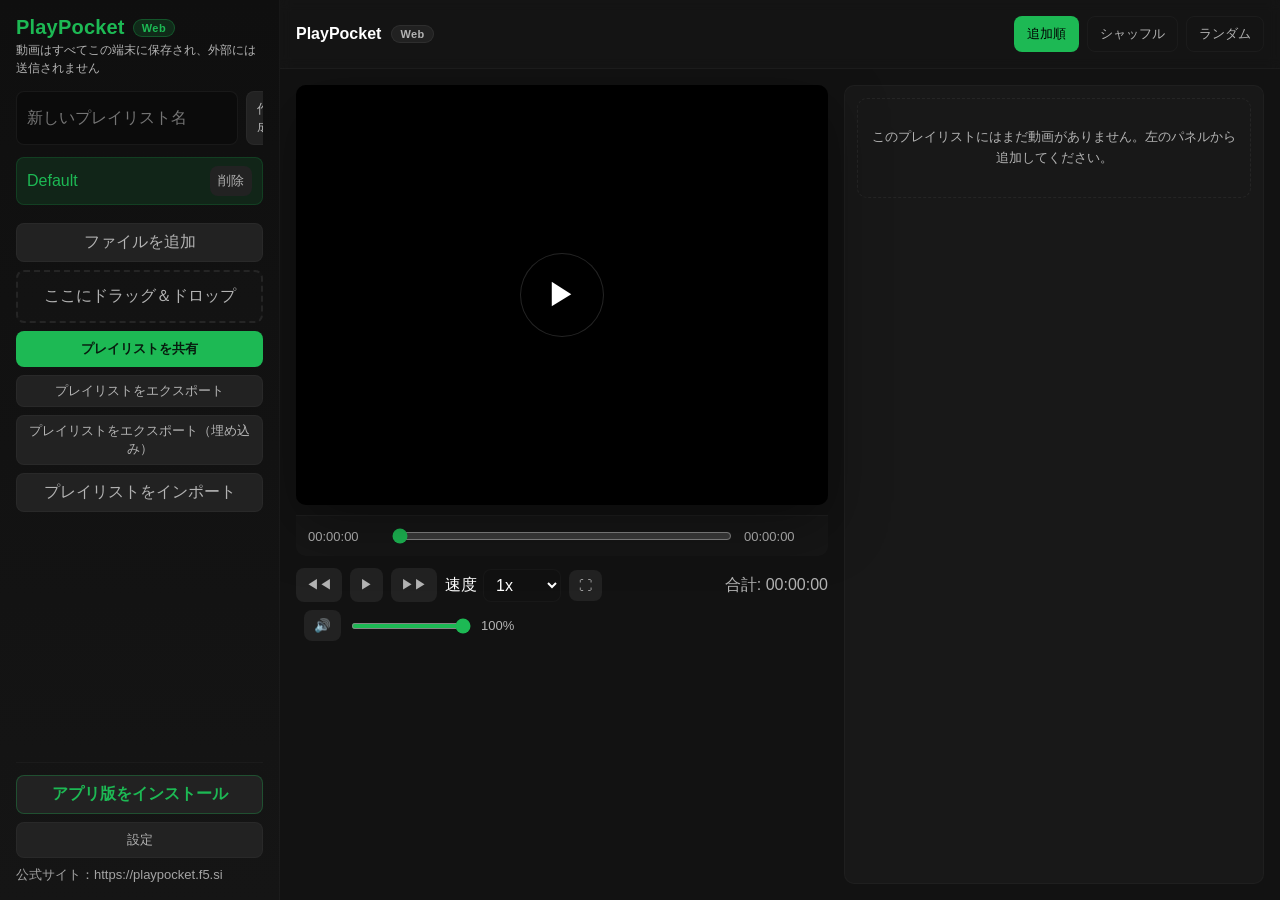
<file: index.html>
<!doctype html>
<html lang="ja">
<head>
  <meta charset="utf-8" />
  <meta name="viewport" content="width=device-width,initial-scale=1,viewport-fit=cover" />
  <meta name="theme-color" content="#121212" />
  <meta name="color-scheme" content="dark" />
  <meta name="description" content="PlayPocketはブラウザだけで動作するオフライン動画プレイリストプレイヤーです。動画は端末内のブラウザストレージに保存され、外部サーバーへは一切送信されません。" />
  <meta name="apple-mobile-web-app-capable" content="yes" />
  <meta name="apple-mobile-web-app-status-bar-style" content="black-translucent" />
  <meta name="apple-mobile-web-app-title" content="PlayPocket" />
  <meta http-equiv="Content-Security-Policy" content="
    default-src 'self';
    img-src 'self' blob: data:;
    media-src 'self' blob: data:;
    style-src 'self' 'unsafe-inline';
    script-src 'self';
    connect-src 'self';
    manifest-src 'self';
    worker-src 'self';
    object-src 'none';
    base-uri 'none';
    form-action 'none';
    frame-src 'none'
  ">
  <title>PlayPocket ・ オフライン動画プレイヤー</title>
  <link rel="manifest" href="manifest.json" />
  <link rel="icon" href="icons/favicon.ico" sizes="48x48" />
  <link rel="icon" href="icons/favicon-32.png" type="image/png" sizes="32x32" />
  <link rel="icon" href="icons/favicon-16.png" type="image/png" sizes="16x16" />
  <link rel="apple-touch-icon" href="icons/apple-touch-icon.png" />
  <link rel="stylesheet" href="css/styles.css" />
</head>
<body>
  <div id="app">
    <aside class="sidebar" role="complementary" aria-label="サイドバー">
      <div class="sidebar-content">
        <div class="brand-row">
          <div class="brand">PlayPocket</div>
          <span class="badge">Web</span>
        </div>
        <p class="brand-sub">動画はすべてこの端末に保存され、外部には送信されません</p>

        <div class="playlist-controls">
          <input id="newPlaylistName" placeholder="新しいプレイリスト名" aria-label="新しいプレイリスト名" maxlength="80" />
          <button id="createPlaylistBtn" class="btn" type="button">作成</button>
        </div>

        <ul id="playlists" class="playlists" aria-label="プレイリスト一覧"></ul>

        <div class="file-controls" aria-label="ファイル操作">
          <input id="fileInput" type="file" accept="video/*" multiple />
          <label for="fileInput" class="btn file-label">ファイルを追加</label>
          <div id="dropZone" class="drop-zone" aria-hidden="false">ここにドラッグ＆ドロップ</div>

          <div class="export-row">
            <button id="sharePlaylistBtn" class="btn share-button" type="button">プレイリストを共有</button>
            <button id="exportMetaBtn" class="btn small" type="button">プレイリストをエクスポート</button>
            <button id="exportWithBlobsBtn" class="btn small" type="button">プレイリストをエクスポート（埋め込み）</button>
          </div>

          <input id="importFile" type="file" accept=".json" aria-label="プレイリストをインポート" />
          <label for="importFile" class="btn file-label">プレイリストをインポート</label>
        </div>
      </div>

      <div class="sidebar-footer">
        <a id="installAppBtn" class="btn install-btn" href="https://playpocket.f5.si/download.html" target="_blank" rel="noreferrer noopener">アプリ版をインストール</a>
        <button id="openSettingsBtn" class="btn settings-btn" type="button">設定</button>
        <a id="officialSiteLink" class="site-link" href="https://playpocket.f5.si" target="_blank" rel="noreferrer noopener">
          公式サイト：https://playpocket.f5.si
        </a>
      </div>
    </aside>

    <main class="main" role="main">
      <header class="topbar" role="banner">
        <div class="search">PlayPocket <span class="badge subtle">Web</span></div>
        <div class="modes" role="tablist" aria-label="再生モード">
          <button id="orderBtn" class="mode active" role="tab" aria-selected="true" type="button">追加順</button>
          <button id="shuffleBtn" class="mode" role="tab" aria-selected="false" type="button">シャッフル</button>
          <button id="randomBtn" class="mode" aria-selected="false" type="button">ランダム</button>
        </div>
      </header>

      <section class="player-area" aria-label="プレーヤー領域">
        <div class="player-left">
          <div class="video-shell">
            <div class="video-stage paused" id="videoStage">
              <video id="videoPlayer" preload="metadata" aria-label="ビデオプレーヤー"></video>
              <button id="centerPlayBtn" class="overlay-play" type="button" aria-label="再生/一時停止">▶</button>
            </div>

            <div class="seek-row" aria-label="再生位置">
              <span id="currentTime" class="time-pill">00:00:00</span>
              <input id="seekBar" type="range" min="0" max="1000" value="0" aria-label="再生位置を変更" />
              <span id="durationTime" class="time-pill">00:00:00</span>
            </div>
          </div>

          <div class="player-controls" role="toolbar" aria-label="プレーヤーコントロール">
            <button id="prevBtn" class="small-btn" aria-label="前のトラック (P)" type="button">◀◀</button>
            <button id="playPauseBtn" class="small-btn" aria-label="再生/一時停止 (Space)" type="button">▶</button>
            <button id="nextBtn" class="small-btn" aria-label="次のトラック (N)" type="button">▶▶</button>

            <label for="speedSelect" class="visually-hidden">再生速度</label>
            <label class="speed-label">速度
              <select id="speedSelect" aria-label="再生速度">
                <option value="0.5">0.5x</option>
                <option value="0.75">0.75x</option>
                <option value="1" selected>1x</option>
                <option value="1.25">1.25x</option>
                <option value="1.5">1.5x</option>
                <option value="2">2x</option>
              </select>
            </label>

            <button id="fullscreenBtn" class="small-btn" type="button" aria-label="全画面表示 (F)">⛶</button>

            <div class="total-duration" aria-live="polite">合計: <span id="totalDuration">00:00:00</span></div>
          </div>
        </div>

        <div class="playlist-right" aria-label="トラックリスト">
          <ul id="trackList" class="track-list" aria-label="トラック一覧"></ul>
        </div>
      </section>
    </main>
  </div>

  <div id="shareModal" class="settings-modal share-modal" aria-hidden="true">
    <div class="settings-card share-card" role="dialog" aria-modal="true" aria-labelledby="shareTitle">
      <div class="settings-head">
        <div>
          <p class="modal-eyebrow">SHARE PLAYLIST</p>
          <h2 id="shareTitle">プレイリストを共有</h2>
        </div>
        <button id="closeShareBtn" class="small-btn settings-close" type="button" aria-label="閉じる">×</button>
      </div>

      <p id="sharePlaylistSummary" class="share-summary"></p>

      <section class="share-option">
        <div class="share-option-icon" aria-hidden="true">↗</div>
        <div class="share-option-content">
          <h3>動画を含む共有ファイル</h3>
          <p>受け取った人がすぐに再生できる共有パッケージを作成します。最大 500MB のファイルをメールやチャットで送れます。</p>
          <button id="downloadSharePackageBtn" class="btn share-primary" type="button">共有ファイルを作成</button>
        </div>
      </section>

      <section class="share-option compact">
        <div class="share-option-icon muted" aria-hidden="true">#</div>
        <div class="share-option-content">
          <h3>軽量共有コード</h3>
          <p>動画を含まない、タイトル・順番・時間だけのコードです。おすすめのリストを渡す用途に向いています。</p>
          <button id="copyShareCodeBtn" class="btn" type="button">共有コードをコピー</button>
        </div>
      </section>

      <section class="share-import">
        <label for="shareCodeInput">共有コードを受け取った場合</label>
        <textarea id="shareCodeInput" rows="3" maxlength="520000" placeholder="PLAYPOCKET_SHARE_V1: から始まるコードを貼り付け"></textarea>
        <button id="importShareCodeBtn" class="btn" type="button">共有コードを読み込む</button>
      </section>

      <p id="shareStatus" class="share-status" role="status" aria-live="polite"></p>
    </div>
  </div>

  <div id="settingsModal" class="settings-modal" aria-hidden="true">
    <div class="settings-card" role="dialog" aria-modal="true" aria-labelledby="settingsTitle">
      <div class="settings-head">
        <h2 id="settingsTitle">設定</h2>
        <button id="closeSettingsBtn" class="small-btn settings-close" type="button" aria-label="閉じる">×</button>
      </div>

      <div class="settings-grid">
        <label class="settings-row">
          <span>再生プリセット</span>
          <select id="audioPreset">
            <option value="standard">標準</option>
            <option value="high">高音質優先</option>
            <option value="low">軽量</option>
          </select>
        </label>

        <label class="settings-row">
          <span>起動時に前回の状態を復元</span>
          <input id="restoreLastState" type="checkbox" />
        </label>

        <label class="settings-row">
          <span>キーボードショートカットを有効にする</span>
          <input id="keyboardShortcutsEnabled" type="checkbox" />
        </label>
      </div>

      <div class="settings-section">
        <h3 class="settings-section-title">ストレージ</h3>
        <p class="settings-note">動画やプレイリストはこの端末のブラウザ内（IndexedDB）だけに保存されます。サーバーへのアップロードは行われません。</p>
        <div class="storage-meter">
          <div class="storage-meter-track"><div id="storageUsageFill" class="storage-meter-fill"></div></div>
          <p id="storageUsageText" class="storage-meter-text">計測中…</p>
        </div>
        <button id="clearAllDataBtn" class="btn settings-action danger" type="button">保存データをすべて削除</button>
      </div>

      <p class="settings-note">
        キーボードショートカット：Space＝再生/一時停止、←/→＝5秒シーク（Shiftで10秒）、N/P＝次/前のトラック、F＝全画面切替。設定はこのブラウザにのみ保存され、他の端末やシークレットモードとは共有されません。
      </p>
    </div>
  </div>

  <script src="js/share.js"></script>
  <script src="js/app.js"></script>
  <script src="js/register-sw.js"></script>
</body>
</html>
</file>
<file: css/styles.css>
:root{
  --bg:#121212;
  --panel:#181818;
  --panel-2:#1e1e1e;
  --accent:#1db954;
  --accent-2:#35d86c;
  --muted:#b3b3b3;
  --text:#ffffff;
  --border:rgba(255,255,255,0.06);
  --border-2:rgba(255,255,255,0.03);
  --danger:#ff5f5f;
  --sidebar-width:280px;
  font-family:"Segoe UI", Roboto, "Hiragino Kaku Gothic ProN", Meiryo, sans-serif;
}

*{
  box-sizing:border-box;
}

input,
select,
textarea,
button{
  font-family:inherit;
}

input,
select,
textarea{
  font-size:16px;
}

html,body,#app{
  height:100%;
  margin:0;
  background:var(--bg);
  color:var(--text);
}

body{
  overflow:hidden;
  background:
    radial-gradient(1200px 600px at 15% -10%, rgba(29,185,84,0.07), transparent 60%),
    radial-gradient(900px 500px at 110% 10%, rgba(29,185,84,0.05), transparent 55%),
    var(--bg);
}

::selection{
  background:rgba(29,185,84,0.35);
  color:#fff;
}

:focus-visible{
  outline:2px solid var(--accent);
  outline-offset:2px;
  border-radius:6px;
}

#app{
  display:flex;
  min-height:100%;
}

.sidebar{
  width:var(--sidebar-width);
  background:linear-gradient(180deg,#0f0f0f,#151515);
  padding:16px;
  border-right:1px solid var(--border-2);
  display:flex;
  flex-direction:column;
  min-height:0;
}

.sidebar-content{
  flex:1;
  min-height:0;
  overflow-y:auto;
  overflow-x:hidden;
  display:flex;
  flex-direction:column;
  scrollbar-width:thin;
  scrollbar-color:rgba(255,255,255,0.22) transparent;
}

.sidebar-content::-webkit-scrollbar,
.playlist-right::-webkit-scrollbar,
.settings-card::-webkit-scrollbar{
  width:8px;
  height:0;
}

.sidebar-content::-webkit-scrollbar-track,
.playlist-right::-webkit-scrollbar-track,
.settings-card::-webkit-scrollbar-track{
  background:transparent;
}

.sidebar-content::-webkit-scrollbar-thumb,
.playlist-right::-webkit-scrollbar-thumb,
.settings-card::-webkit-scrollbar-thumb{
  background:rgba(255,255,255,0.18);
  border-radius:999px;
  border:2px solid transparent;
  background-clip:content-box;
}

.sidebar-content::-webkit-scrollbar-thumb:hover,
.playlist-right::-webkit-scrollbar-thumb:hover,
.settings-card::-webkit-scrollbar-thumb:hover{
  background:rgba(255,255,255,0.32);
  border:2px solid transparent;
  background-clip:content-box;
}

.playlist-right{
  scrollbar-width:thin;
  scrollbar-color:rgba(255,255,255,0.22) transparent;
}

.playlists{
  list-style:none;
  padding:0;
  margin:0 0 12px 0;
  min-width:0;
}

.playlist-item{
  display:flex;
  justify-content:space-between;
  align-items:center;
  gap:8px;
  padding:8px 10px;
  border-radius:8px;
  margin-bottom:6px;
  background:transparent;
  cursor:pointer;
  border:1px solid transparent;
  min-width:0;
  transition:background .15s ease, border-color .15s ease;
}

.playlist-name{
  flex:1;
  min-width:0;
  overflow:hidden;
  white-space:nowrap;
  text-overflow:ellipsis;
  padding-right:8px;
}

.site-link{
  color:var(--muted);
  font-size:13px;
  text-decoration:none;
  word-break:break-word;
  opacity:.9;
  transition:color .15s ease;
}

.brand-row{
  display:flex;
  align-items:center;
  gap:8px;
  margin-bottom:2px;
}

.brand{
  font-size:20px;
  font-weight:700;
  color:var(--accent);
  letter-spacing:.2px;
}

.brand-sub{
  margin:0 0 14px;
  color:var(--muted);
  font-size:12px;
  line-height:1.5;
}

.badge{
  display:inline-flex;
  align-items:center;
  padding:2px 8px;
  border-radius:999px;
  background:rgba(29,185,84,0.16);
  color:var(--accent);
  font-size:11px;
  font-weight:700;
  letter-spacing:.04em;
  border:1px solid rgba(29,185,84,0.3);
}

.badge.subtle{
  background:rgba(255,255,255,0.06);
  color:var(--muted);
  border-color:var(--border);
  font-weight:600;
}

.playlist-controls{
  display:flex;
  gap:8px;
  margin-bottom:12px;
}

.playlist-controls input{
  flex:1;
  padding:8px 10px;
  border-radius:8px;
  border:1px solid var(--border);
  background:#0b0b0b;
  color:var(--text);
  outline:none;
  transition:border-color .15s ease, box-shadow .15s ease;
}

.playlist-controls input:focus{
  border-color:rgba(29,185,84,0.55);
  box-shadow:0 0 0 2px rgba(29,185,84,0.12);
}

.playlist-item:hover{
  background:rgba(255,255,255,0.03);
}

.playlist-item.active{
  background:rgba(29,185,84,0.12);
  color:var(--accent);
  border-color:rgba(29,185,84,0.18);
}

.file-controls{
  display:flex;
  flex-direction:column;
  gap:8px;
}

.btn{
  display:inline-flex;
  align-items:center;
  justify-content:center;
  padding:8px 10px;
  border-radius:8px;
  background:#222;
  color:var(--muted);
  text-align:center;
  cursor:pointer;
  border:1px solid var(--border-2);
  user-select:none;
  text-decoration:none;
  transition:background .15s ease, color .15s ease, transform .1s ease, border-color .15s ease;
}

.btn:hover{
  background:#262626;
  color:var(--text);
}

.btn:active{
  transform:scale(0.97);
}

.btn.small{
  padding:6px 8px;
  font-size:13px;
}

.btn.danger{
  color:var(--danger);
  border-color:rgba(255,95,95,0.25);
}

.btn.danger:hover{
  background:rgba(255,95,95,0.12);
  color:#ff8383;
}

.install-btn{
  width:100%;
  border-color:rgba(29,185,84,0.3);
  color:var(--accent);
  font-weight:600;
}

.install-btn:hover{
  background:rgba(29,185,84,0.12);
  color:var(--accent-2);
}

.file-label{
  width:100%;
}

.drop-zone{
  padding:14px 12px;
  border:2px dashed rgba(255,255,255,0.08);
  border-radius:8px;
  text-align:center;
  color:var(--muted);
  background:rgba(255,255,255,0.01);
  transition:.15s ease;
}

.drop-zone.drag{
  border-color:rgba(29,185,84,0.65);
  background:rgba(29,185,84,0.08);
  color:var(--text);
}

.file-controls input[type=file]{
  display:none;
}

.export-row{
  display:grid;
  gap:8px;
}

.share-button{
  color:#071b0e;
  background:var(--accent);
  border-color:transparent;
  font-weight:700;
}

.share-button:hover{
  background:var(--accent-2);
  color:#071b0e;
}

.sidebar-footer{
  margin-top:12px;
  padding-top:12px;
  border-top:1px solid var(--border-2);
  display:flex;
  flex-direction:column;
  gap:8px;
}

.settings-btn{
  width:100%;
}

.site-link:hover{
  color:var(--accent);
}

.main{
  flex:1;
  display:flex;
  flex-direction:column;
  min-width:0;
}

.topbar{
  display:flex;
  justify-content:space-between;
  align-items:center;
  gap:12px;
  padding:16px;
  border-bottom:1px solid var(--border-2);
  background:rgba(255,255,255,0.01);
  backdrop-filter:blur(6px);
}

.search{
  display:flex;
  align-items:center;
  gap:10px;
  font-weight:600;
  color:var(--text);
}

.modes{
  display:flex;
  flex-wrap:wrap;
  gap:8px;
}

.modes .mode{
  padding:8px 12px;
  border-radius:8px;
  background:transparent;
  border:1px solid var(--border-2);
  color:var(--muted);
  cursor:pointer;
  transition:background .15s ease, color .15s ease, border-color .15s ease;
}

.modes .mode:hover{
  border-color:rgba(29,185,84,0.3);
  color:var(--text);
}

.modes .mode.active{
  background:var(--accent);
  color:#000;
  border-color:transparent;
}

.player-area{
  display:flex;
  gap:16px;
  padding:16px;
  flex:1;
  overflow:hidden;
  min-height:0;
}

.player-left{
  flex:1;
  display:flex;
  flex-direction:column;
  gap:12px;
  min-width:0;
}

.video-shell{
  display:flex;
  flex-direction:column;
  gap:10px;
}

.video-stage{
  position:relative;
  background:#000;
  border-radius:10px;
  overflow:hidden;
  box-shadow:0 0 0 1px rgba(255,255,255,0.04) inset, 0 20px 60px rgba(0,0,0,0.35);
}

#videoPlayer{
  width:100%;
  height:min(420px, 60vh);
  display:block;
  background:#000;
  outline:none;
  object-fit:contain;
}

.overlay-play{
  position:absolute;
  inset:50% auto auto 50%;
  transform:translate(-50%, -50%);
  width:84px;
  height:84px;
  border-radius:999px;
  border:1px solid rgba(255,255,255,0.14);
  background:rgba(0,0,0,0.45);
  color:#fff;
  font-size:30px;
  display:grid;
  place-items:center;
  cursor:pointer;
  opacity:0;
  pointer-events:none;
  backdrop-filter:blur(6px);
  transition:opacity .15s ease, transform .15s ease;
}

.video-stage.paused .overlay-play{
  opacity:1;
  pointer-events:auto;
}

.overlay-play:hover{
  transform:translate(-50%, -50%) scale(1.04);
}

.seek-row{
  display:flex;
  align-items:center;
  gap:10px;
  padding:10px 12px;
  border-top:1px solid var(--border-2);
  background:rgba(255,255,255,0.02);
  border-radius:0 0 10px 10px;
}

.seek-row input[type="range"]{
  width:100%;
  accent-color:var(--accent);
}

.time-pill{
  min-width:72px;
  font-variant-numeric:tabular-nums;
  color:var(--muted);
  font-size:13px;
}

.player-controls{
  display:flex;
  align-items:center;
  gap:8px;
  flex-wrap:wrap;
}

.player-controls button{
  padding:8px 10px;
  border-radius:8px;
  border:none;
  background:#222;
  color:var(--muted);
  cursor:pointer;
  transition:background .15s ease, color .15s ease, transform .1s ease;
}

.player-controls button:hover{
  background:#2a2a2a;
  color:var(--text);
}

.player-controls button:active{
  transform:scale(0.95);
}

.player-controls select{
  padding:6px 8px;
  border-radius:8px;
  background:#111;
  color:var(--text);
  border:1px solid var(--border-2);
  outline:none;
}

.total-duration{
  margin-left:auto;
  color:var(--muted);
}

.playlist-right{
  width:420px;
  background:var(--panel);
  padding:12px;
  border-radius:10px;
  overflow:auto;
  border:1px solid var(--border-2);
}

.track-list{
  list-style:none;
  padding:0;
  margin:0;
}

.empty-hint{
  padding:28px 14px;
  text-align:center;
  color:var(--muted);
  font-size:13px;
  line-height:1.6;
  border:1px dashed var(--border);
  border-radius:10px;
}

.track-item{
  display:flex;
  gap:12px;
  padding:10px;
  border-radius:8px;
  align-items:center;
  border-bottom:1px solid var(--border-2);
  background:transparent;
  transition:background .15s ease;
}

.track-item:hover{
  background:rgba(255,255,255,0.02);
}

.track-item.playing{
  background:rgba(29,185,84,0.08);
}

.track-item.dragging{
  opacity:0.5;
}

.track-item.drag-over{
  outline:2px dashed rgba(29,185,84,0.55);
  background:rgba(29,185,84,0.04);
}

.track-item .thumb{
  width:120px;
  height:68px;
  background:#000;
  border-radius:6px;
  flex-shrink:0;
  object-fit:cover;
  box-shadow:0 0 0 1px rgba(255,255,255,0.04) inset;
}

.track-item .meta{
  flex:1;
  min-width:0;
}

.track-item .meta .title{
  font-weight:600;
  white-space:nowrap;
  overflow:hidden;
  text-overflow:ellipsis;
}

.track-item .meta .sub{
  color:var(--muted);
  font-size:13px;
  margin-top:4px;
}

.track-actions{
  display:flex;
  flex-direction:column;
  gap:6px;
  flex-shrink:0;
}

.track-reorder-row{
  display:flex;
  gap:6px;
}

.track-reorder-row .small-btn{
  flex:1;
  padding:6px 4px;
}

.small-btn{
  padding:6px 8px;
  border-radius:8px;
  background:#222;
  color:var(--muted);
  border:none;
  cursor:pointer;
  transition:background .15s ease, color .15s ease, transform .1s ease;
}

.small-btn:hover{
  background:#2a2a2a;
  color:var(--text);
}

.small-btn:active{
  transform:scale(0.95);
}

.small-btn:disabled{
  opacity:.35;
  cursor:default;
  pointer-events:none;
}

.volume-controls input[type="range"]{
  accent-color:var(--accent);
  height:6px;
  border-radius:999px;
}

.speed-label{
  display:inline-flex;
  align-items:center;
  gap:6px;
}

.visually-hidden{
  position:absolute !important;
  width:1px;
  height:1px;
  padding:0;
  margin:-1px;
  overflow:hidden;
  clip:rect(0,0,0,0);
  white-space:nowrap;
  border:0;
}

.settings-modal{
  position:fixed;
  inset:0;
  background:rgba(0,0,0,0.62);
  display:none;
  align-items:center;
  justify-content:center;
  padding:20px;
  z-index:9999;
}

.settings-modal.open{
  display:flex;
}

.settings-card{
  width:min(640px, 100%);
  max-height:min(760px, 92vh);
  overflow-y:auto;
  background:#141414;
  border:1px solid var(--border);
  border-radius:16px;
  box-shadow:0 24px 80px rgba(0,0,0,.45);
  padding:18px;
}

.settings-head{
  display:flex;
  align-items:center;
  justify-content:space-between;
  gap:12px;
  margin-bottom:16px;
}

.settings-head h2{
  margin:0;
  font-size:20px;
}

.settings-close{
  width:36px;
  height:36px;
  display:grid;
  place-items:center;
  font-size:20px;
}

.settings-grid{
  display:grid;
  gap:12px;
}

.settings-row{
  display:flex;
  align-items:center;
  justify-content:space-between;
  gap:12px;
  padding:12px 14px;
  border:1px solid var(--border-2);
  border-radius:12px;
  background:#101010;
}

.settings-row span{
  color:var(--text);
}

.settings-row select{
  padding:8px 10px;
  border-radius:8px;
  background:#111;
  color:var(--text);
  border:1px solid var(--border-2);
  outline:none;
}

.settings-row input[type="checkbox"]{
  width:18px;
  height:18px;
  accent-color:var(--accent);
}

.settings-action{
  justify-content:center;
  width:100%;
  padding:10px 12px;
}

.settings-note{
  margin:14px 2px 0;
  color:var(--muted);
  font-size:13px;
  line-height:1.5;
}

.settings-section{
  margin-top:18px;
  padding-top:16px;
  border-top:1px solid var(--border-2);
}

.settings-section-title{
  margin:0 0 8px;
  font-size:14px;
  color:var(--text);
  letter-spacing:.02em;
}

.storage-meter{
  margin:12px 0;
}

.storage-meter-track{
  width:100%;
  height:8px;
  border-radius:999px;
  background:rgba(255,255,255,0.08);
  overflow:hidden;
}

.storage-meter-fill{
  height:100%;
  width:0%;
  background:linear-gradient(90deg, var(--accent), var(--accent-2));
  border-radius:999px;
  transition:width .3s ease;
}

.storage-meter-text{
  margin:8px 0 0;
  color:var(--muted);
  font-size:12px;
}

.share-card{
  width:min(700px, 100%);
}

.modal-eyebrow{
  margin:0 0 4px;
  color:var(--accent);
  font-size:11px;
  font-weight:700;
  letter-spacing:.12em;
}

.share-summary{
  margin:0 0 16px;
  color:var(--muted);
  line-height:1.55;
}

.share-option{
  display:flex;
  gap:14px;
  padding:16px;
  border:1px solid rgba(29,185,84,.28);
  background:linear-gradient(135deg, rgba(29,185,84,.12), rgba(29,185,84,.025));
  border-radius:14px;
}

.share-option + .share-option,
.share-import{
  margin-top:12px;
}

.share-option.compact{
  border-color:var(--border);
  background:#101010;
}

.share-option-icon{
  width:40px;
  height:40px;
  flex:0 0 40px;
  display:grid;
  place-items:center;
  border-radius:12px;
  color:#06170c;
  background:var(--accent);
  font-size:22px;
  font-weight:700;
}

.share-option-icon.muted{
  color:var(--muted);
  background:#252525;
}

.share-option-content{
  min-width:0;
}

.share-option h3{
  margin:0;
  font-size:15px;
}

.share-option p{
  margin:6px 0 12px;
  color:var(--muted);
  font-size:13px;
  line-height:1.55;
}

.share-primary{
  color:#071b0e;
  background:var(--accent);
  border-color:transparent;
  font-weight:700;
}

.share-primary:hover{
  color:#071b0e;
  background:var(--accent-2);
}

.share-import{
  display:grid;
  gap:8px;
  padding-top:16px;
  border-top:1px solid var(--border-2);
}

.share-import label{
  color:var(--text);
  font-size:14px;
  font-weight:600;
}

.share-import textarea{
  width:100%;
  resize:vertical;
  padding:10px 12px;
  border:1px solid var(--border);
  border-radius:10px;
  background:#0b0b0b;
  color:var(--text);
  font:12px/1.45 ui-monospace, SFMono-Regular, Consolas, monospace;
  outline:none;
}

.share-import textarea:focus{
  border-color:rgba(29,185,84,.55);
  box-shadow:0 0 0 2px rgba(29,185,84,.12);
}

.share-status{
  min-height:20px;
  margin:12px 0 0;
  color:var(--muted);
  font-size:13px;
}

.share-status.success{
  color:#6ee998;
}

.share-status.error{
  color:#ff8383;
}

@media (max-width: 1100px){
  html,body,#app{
    height:auto;
    min-height:100%;
  }

  body{
    overflow-y:auto;
    overflow-x:hidden;
  }

  #app{
    flex-direction:column;
  }

  .main{
    order:1;
  }

  .sidebar{
    order:2;
    width:100%;
    border-right:none;
    border-top:1px solid var(--border-2);
    border-bottom:none;
  }

  .sidebar-content{
    max-height:none;
    overflow:visible;
  }

  .sidebar-footer{
    padding-bottom:max(12px, env(safe-area-inset-bottom));
  }

  .player-area{
    flex-direction:column;
    overflow:visible;
  }

  .playlist-right{
    width:100%;
    max-height:none;
    overflow:visible;
  }
}

@media (max-width: 700px){
  .topbar{
    flex-direction:column;
    align-items:flex-start;
    gap:10px;
  }

  .total-duration{
    margin-left:0;
    width:100%;
  }

  .track-item{
    align-items:flex-start;
  }

  .track-item .thumb{
    width:96px;
    height:54px;
  }
}

@media (max-width: 560px){
  .sidebar,
  .player-area,
  .topbar{
    padding:12px;
  }

  .drop-zone{
    display:none;
  }

  .settings-card,
  .share-card{
    padding:16px;
    border-radius:14px;
  }

  .settings-modal{
    padding:12px;
    padding-bottom:max(12px, env(safe-area-inset-bottom));
  }

  .time-pill{
    min-width:54px;
    font-size:12px;
  }

  .track-item{
    gap:10px;
    padding:8px;
  }

  .track-item .thumb{
    width:84px;
    height:48px;
  }

  #videoPlayer{
    height:min(320px, 42vh);
  }
}

@media (pointer: coarse){
  .btn,
  .small-btn,
  .player-controls button,
  .modes .mode{
    min-height:44px;
  }

  .track-actions .small-btn{
    min-width:44px;
  }

  .settings-row input[type="checkbox"]{
    width:22px;
    height:22px;
  }

  .seek-row input[type="range"]{
    height:28px;
  }
}

body.notfound-page{
  overflow:auto;
}

.notfound-page{
  min-height:100%;
  display:flex;
  align-items:center;
  justify-content:center;
  padding:24px;
}

.notfound-card{
  width:min(560px, 100%);
  text-align:center;
  padding:40px 32px;
  border:1px solid var(--border);
  border-radius:20px;
  background:#141414;
  box-shadow:0 24px 80px rgba(0,0,0,.45);
}

.notfound-icon{
  width:64px;
  height:64px;
  margin:0 auto 18px;
  border-radius:16px;
  object-fit:cover;
  box-shadow:0 0 0 1px rgba(255,255,255,0.06) inset;
}

.notfound-eyebrow{
  margin:0 0 4px;
  color:var(--accent);
  font-size:11px;
  font-weight:700;
  letter-spacing:.14em;
}

.notfound-code{
  font-size:72px;
  font-weight:800;
  color:var(--accent);
  letter-spacing:.02em;
  margin:0;
  line-height:1;
}

.notfound-title{
  margin:12px 0 8px;
  font-size:20px;
  color:var(--text);
}

.notfound-text{
  margin:0 0 28px;
  color:var(--muted);
  font-size:14px;
  line-height:1.7;
}

.notfound-actions{
  display:flex;
  gap:10px;
  justify-content:center;
  flex-wrap:wrap;
}

@media (max-width: 480px){
  .notfound-card{
    padding:32px 20px;
  }

  .notfound-code{
    font-size:56px;
  }

  .notfound-actions{
    flex-direction:column;
  }

  .notfound-actions .btn{
    width:100%;
  }
}
</file>
